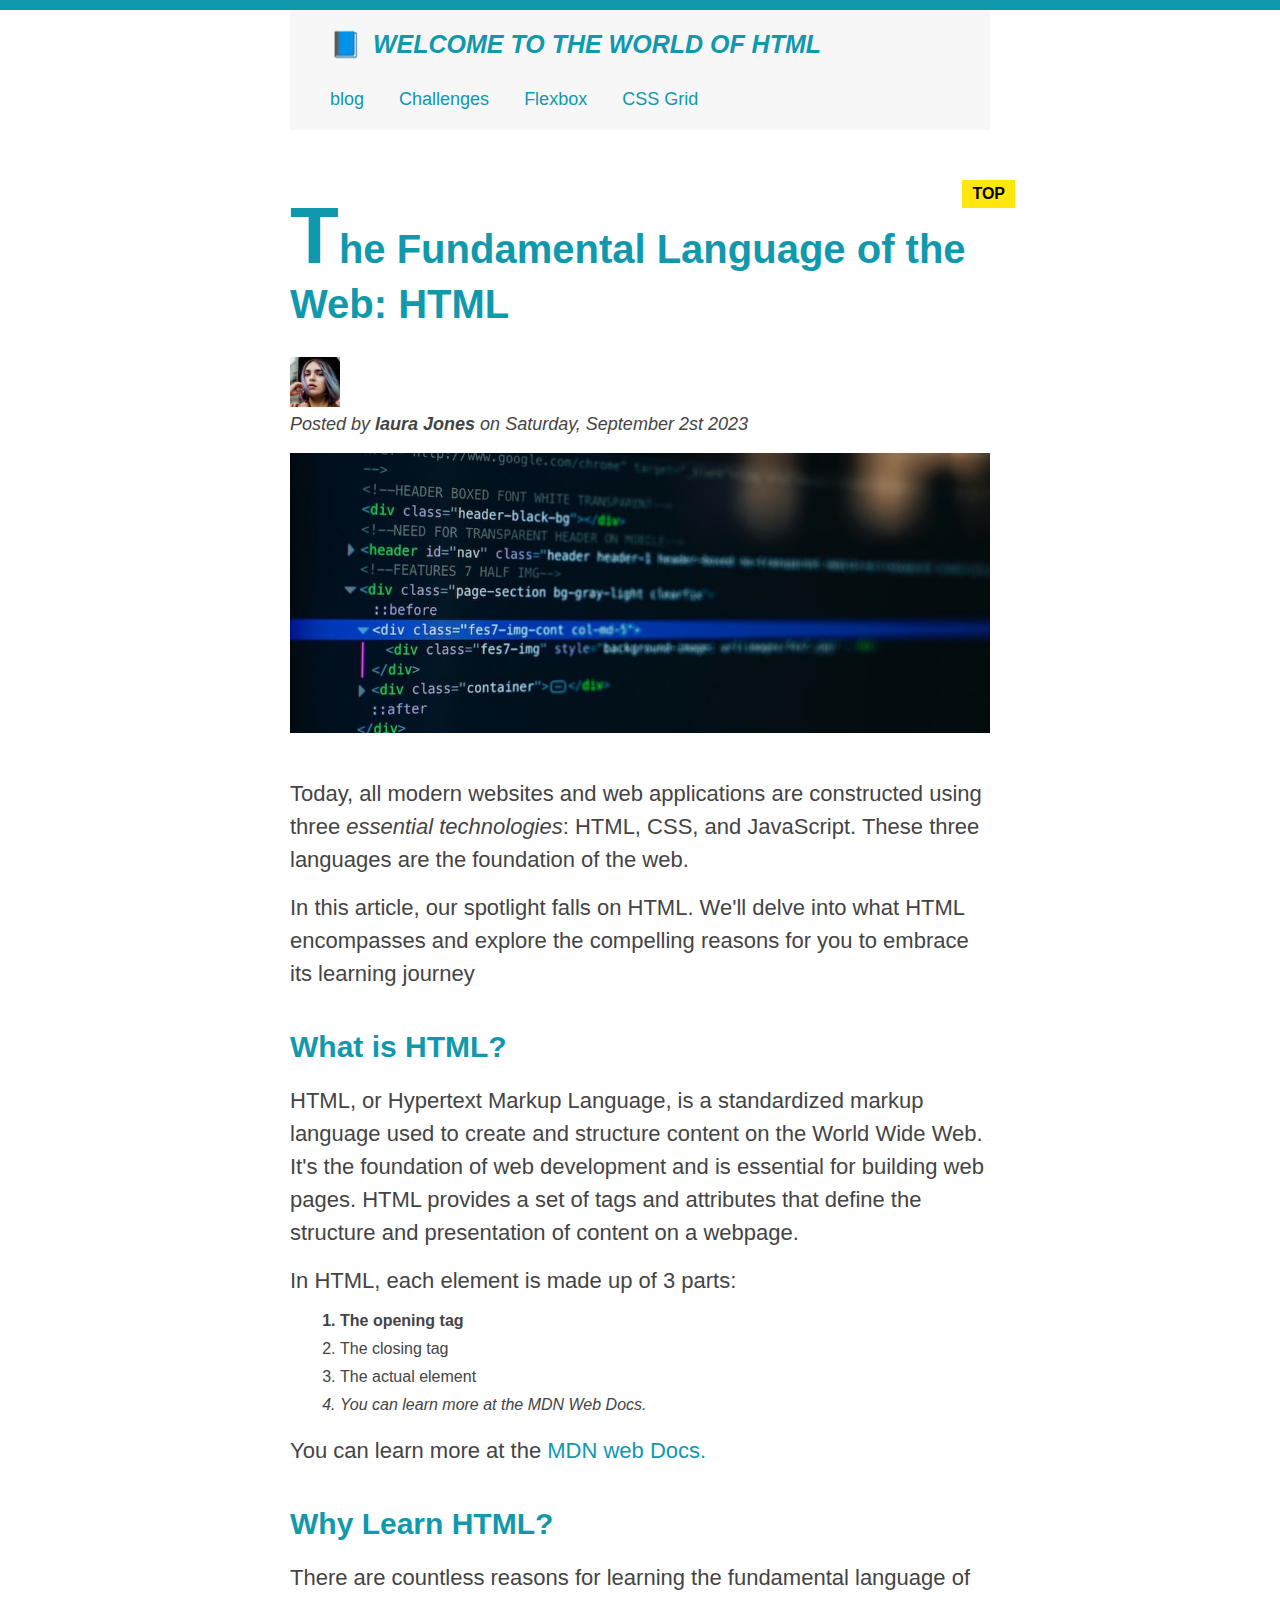
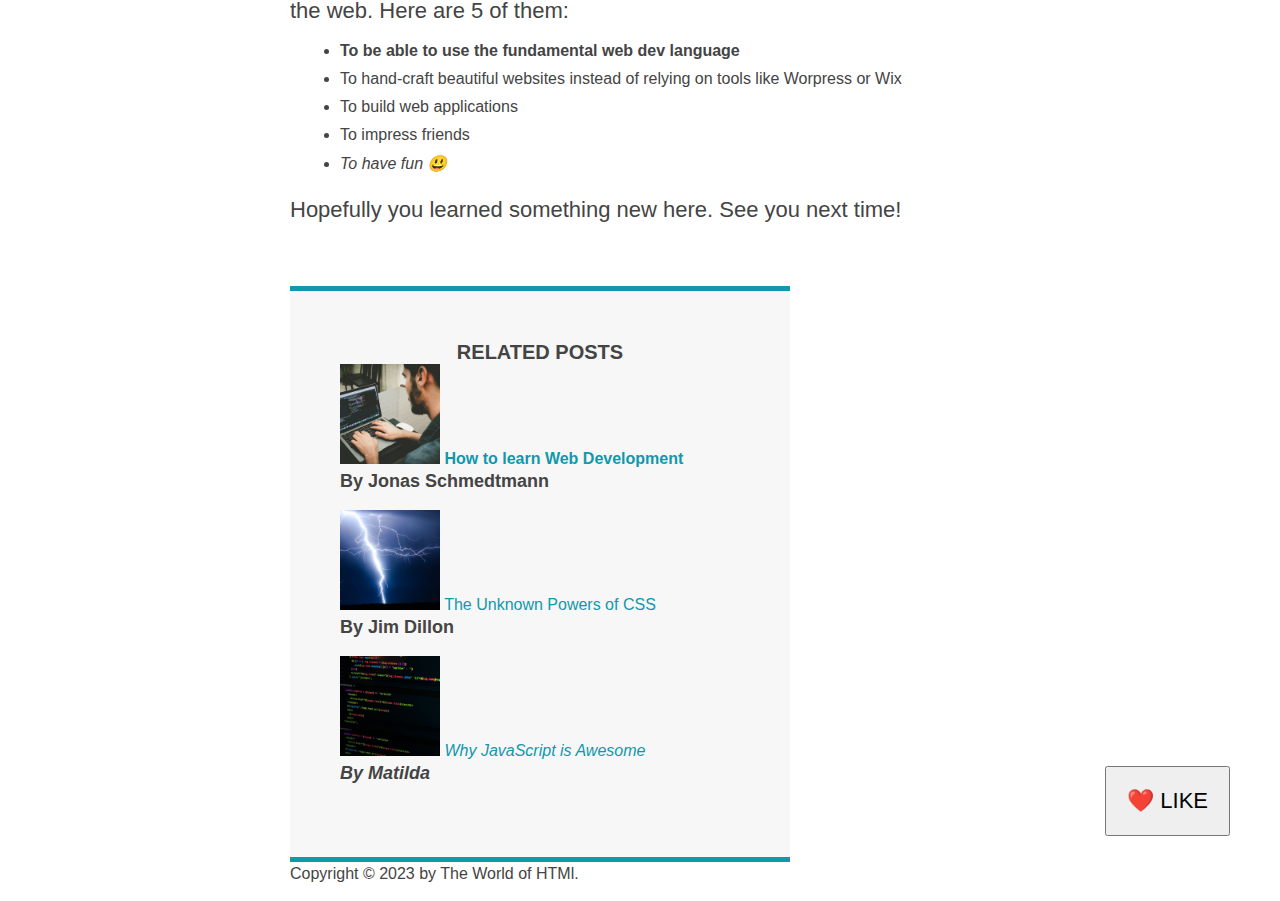
<file: CSS-Fundamentals/index.html>
<!DOCTYPE html>
<html lang="en">

	<head>
		<meta charset="UTF-8">
		<link href="style.css" rel="stylesheet">
		<title>The Fundamental Language of the Web: HTML</title>
	</head>

	<body>
		<div class="container">
		<!-- <h1>The Basic Language of the Web: HTML</h1> -->
		<!-- <h2>The Basic Language of the Web: HTML</h2> -->
		<!-- <h3>The Basic Language of the Web: HTML</h3> -->
		<!-- <h4>The Basic Language of the Web: HTML</h4> -->
		<!-- <h5>The Basic Language of the Web: HTML</h5> -->
		<!-- <h6>The Basic Language of the Web: HTML</h6> -->
			<header class="main-header">
				<h1>📘 Welcome to the World of HTML</h1>
				<nav>
					<a href="blog.html">blog</a>
					<a href="#">Challenges</a>
					<a href="#">Flexbox</a>
					<a href="#">CSS Grid</a>
				</nav>
			</header>

			<article>
				<header class="post-header">
					<h2>The Fundamental Language of the Web: HTML</h2>

					<img
						src="images/laura-jones.jpg"
						alt="Author picture"
						width="50"
						height="50"
					>
					<p id="author">Posted by <strong>laura Jones</strong> on Saturday, September 2st 2023</p>
					<img
						src="images/post-img.jpg"
						alt="HTML code on a screen"
						width="500"
						height="200"
						class="post-img"
					>
				</header>
				<p>
					Today, all modern websites and web applications are constructed using 
					three <em>essential technologies</em>: HTML, CSS, and JavaScript. 
					These three languages are the foundation of the web.
				</p>
				<p>
					In this article, our spotlight falls on HTML. 
					We'll delve into what HTML encompasses and explore 
					the compelling reasons for you to embrace its learning journey
				</p>

				<h3>What is HTML?</h3>
				<p>
					HTML, or Hypertext Markup Language, 
					is a standardized markup language used to create 
					and structure content on the World Wide Web. 
					It's the foundation of web development and is essential for building web pages. 
					HTML provides a set of tags and attributes that define the structure 
					and presentation of content on a webpage.
				</p>
				<p>In HTML, each element is made up of 3 parts:</p>
				<ol>
					<li class="first-li">The opening tag</li>
					<li>The closing tag</li>
					<li>The actual element</li>
					<li>You can learn more at the MDN Web Docs.</li>
				</ol>
				<p>
					You can learn more at the 
				<a href="https://developer.mozilla.org/en-US/docs/Web/HTML" target="_blank">MDN web Docs.</a>
				</p>
	
				<h3>Why Learn HTML?</h3>
				<p>
					There are countless reasons for learning the fundamental language of the web. 
					Here are 5 of them:
				</p>
				<ul>
					<li class="first-li">To be able to use the fundamental web dev language</li>
					<li>To hand-craft beautiful websites instead of relying on tools like Worpress or Wix</li>
					<li>To build web applications</li>
					<li>To impress friends</li>
					<li>To have fun 😃</li>
				</ul>
				<p>Hopefully you learned something new here. See you next time!</p>
			</article>
			<aside>
				<h4>Related posts</h4>
				<ul class="unorder-list" >
					<li>
						<img src="images/related-1.jpg" height="100" width="100" alt="Person programing">
						<a href="#">How to learn Web Development</a>
						<p class="related-author">By Jonas Schmedtmann</p>
					</li>
					<li>
						<img src="images/related-2.jpg" height="100" width="100" alt="Lightning">
						<a href="#">The Unknown Powers of CSS</a>
						<p class="related-author">By Jim Dillon</p>
					</li>
					<li>
						<img src="images/related-3.jpg" height="100" width="100" alt="JavaScript code on a screen">
						<a href="#">Why JavaScript is Awesome</a>
						<p class="related-author">By Matilda</p>
					</li>
				</ul>
			</aside>
			<footer>
				<p id="copyright" class="copyright text">Copyright &copy; 2023 by The World of HTMl.</p>
			</footer>
		</div>
		<button>❤️ LIKE</button>
	</body>

</html>
</file>
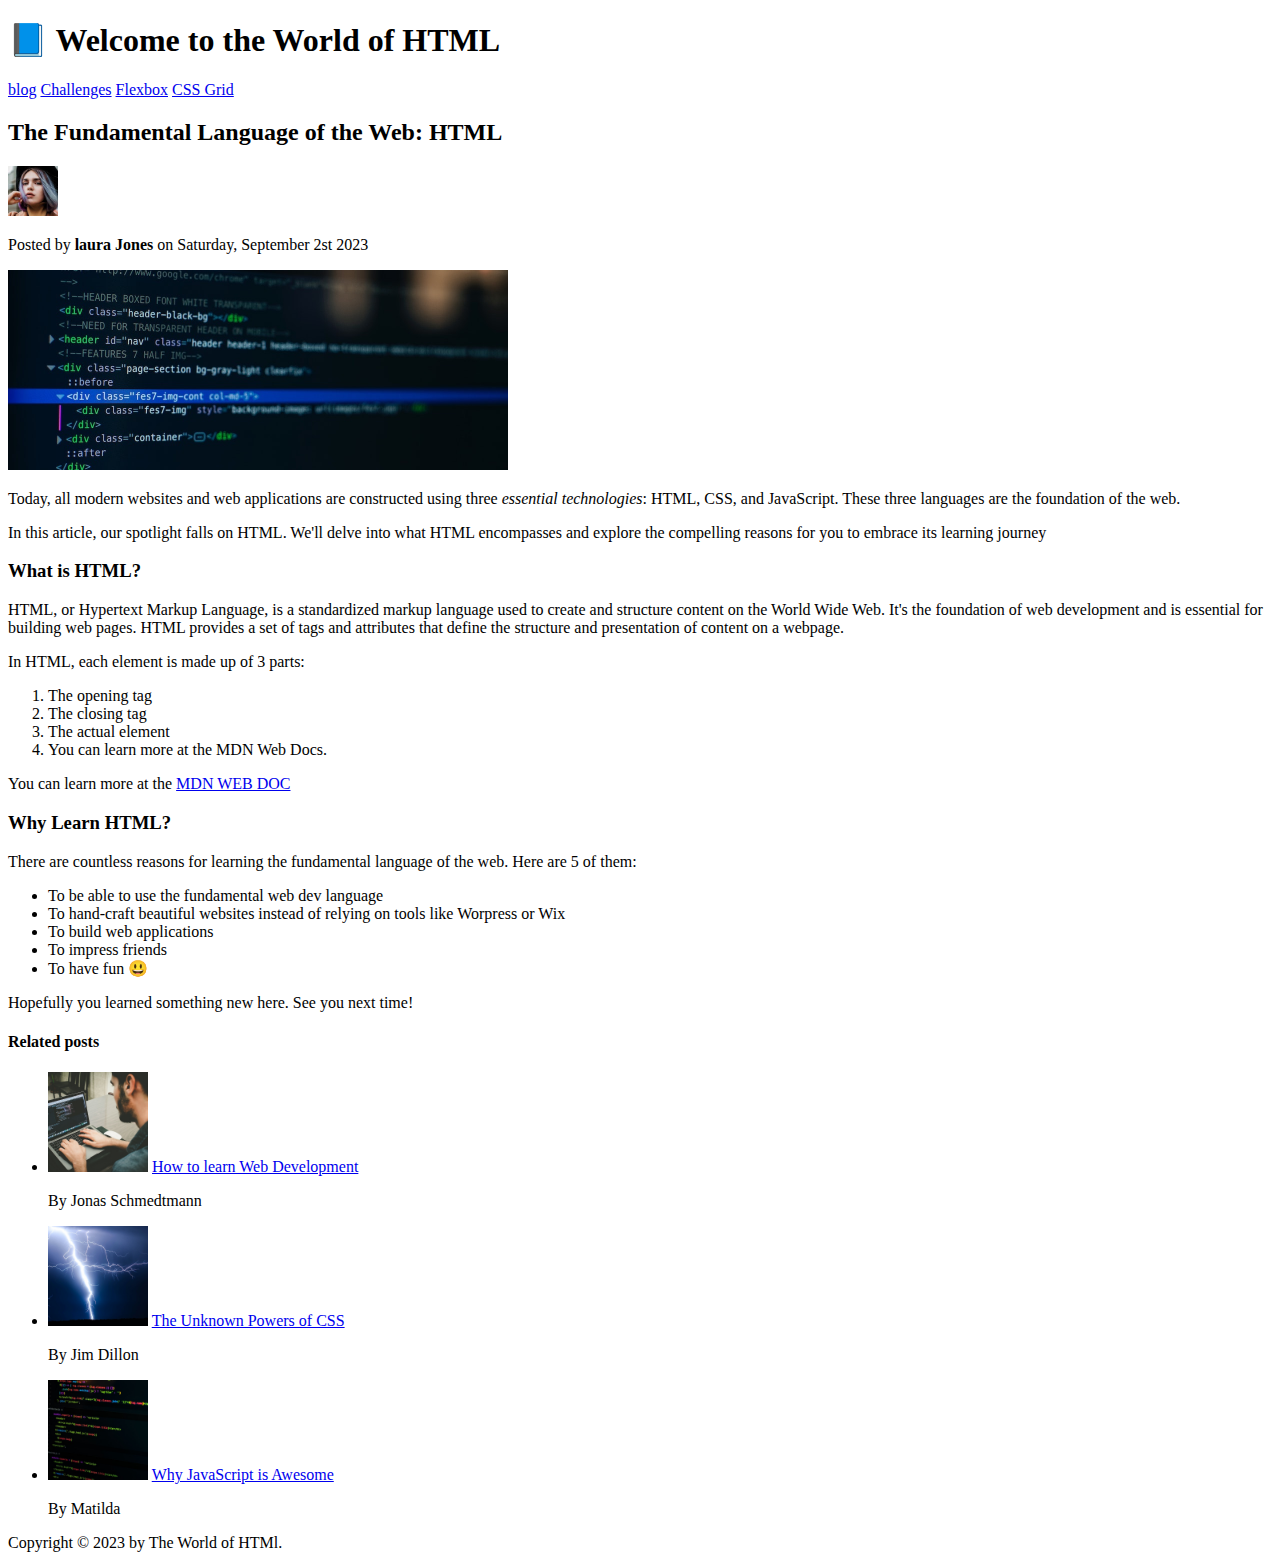
<file: HTML-Fundamentals/index.html>
<!DOCTYPE html>
<html lang="en">

	<head>
		<meta charset="UTF-8" />
		<title>The Fundamental Language of the Web: HTML</title>
	</head>

	<body>
		<!-- <h1>The Basic Language of the Web: HTML</h1> -->
		<!-- <h2>The Basic Language of the Web: HTML</h2> -->
		<!-- <h3>The Basic Language of the Web: HTML</h3> -->
		<!-- <h4>The Basic Language of the Web: HTML</h4> -->
		<!-- <h5>The Basic Language of the Web: HTML</h5> -->
		<!-- <h6>The Basic Language of the Web: HTML</h6> -->
		<header>
			<h1>📘 Welcome to the World of HTML</h1>

			<nav>
				<a href="blog.html">blog</a>
				<a href="#">Challenges</a>
				<a href="#">Flexbox</a>
				<a href="#">CSS Grid</a>
			</nav>
		</header>

		<article>
			<header>
				<h2>The Fundamental Language of the Web: HTML</h2>

				<img
					src="images/laura-jones.jpg"
					alt="Author picture"
					width="50"
					height="50"
				/>
				<p>Posted by <strong>laura Jones</strong> on Saturday, September 2st 2023</p>
				<img
					src="images/post-img.jpg"
					alt="HTML code on a screen"
					width="500"
					height="200"
				/>
			</header>
			<p>
				Today, all modern websites and web applications are constructed using 
				three <em>essential technologies</em>: HTML, CSS, and JavaScript. 
				These three languages are the foundation of the web.
			</p>
			<p>
				In this article, our spotlight falls on HTML. 
				We'll delve into what HTML encompasses and explore 
				the compelling reasons for you to embrace its learning journey
			</p>

			<h3>What is HTML?</h3>
			<p>
				HTML, or Hypertext Markup Language, 
				is a standardized markup language used to create 
				and structure content on the World Wide Web. 
				It's the foundation of web development and is essential for building web pages. 
				HTML provides a set of tags and attributes that define the structure 
				and presentation of content on a webpage.
			</p>
			<p>In HTML, each element is made up of 3 parts:</p>
			<ol>
				<li>The opening tag</li>
				<li>The closing tag</li>
				<li>The actual element</li>
				<li>You can learn more at the MDN Web Docs.</li>
			</ol>
			<p>
				You can learn more at the 
			<a href="https://developer.mozilla.org/en-US/docs/Web/HTML" target="_blank">MDN WEB DOC</a>
			</p>

			<h3>Why Learn HTML?</h3>
			<p>
				There are countless reasons for learning the fundamental language of the web. 
				Here are 5 of them:
			</p>
			<ul>
				<li>To be able to use the fundamental web dev language</li>
				<li>To hand-craft beautiful websites instead of relying on tools like Worpress or Wix</li>
				<li>To build web applications</li>
				<li>To impress friends</li>
				<li>To have fun 😃</li>
			</ul>
			<p>Hopefully you learned something new here. See you next time!</p>
		</article>
		<aside>
			<h4>Related posts</h4>
			<ul>
				<li>
					<img src="images/related-1.jpg" height="100" width="100" alt="Person programing"/>
					<a href="#">How to learn Web Development</a>
					<p>By Jonas Schmedtmann</p>
				</li>
				<li>
					<img src="images/related-2.jpg" height="100" width="100" alt="Lightning"/>
					<a href="#">The Unknown Powers of CSS</a>
					<p>By Jim Dillon</p>
				</li>
				<li>
					<img src="images/related-3.jpg" height="100" width="100" alt="JavaScript code on a screen"/>
					<a href="#">Why JavaScript is Awesome</a>
					<p>By Matilda</p>
				</li>
			</ul>
		</aside>
		<footer>
			Copyright &copy; 2023 by The World of HTMl.
	</body>

</html>
</file>
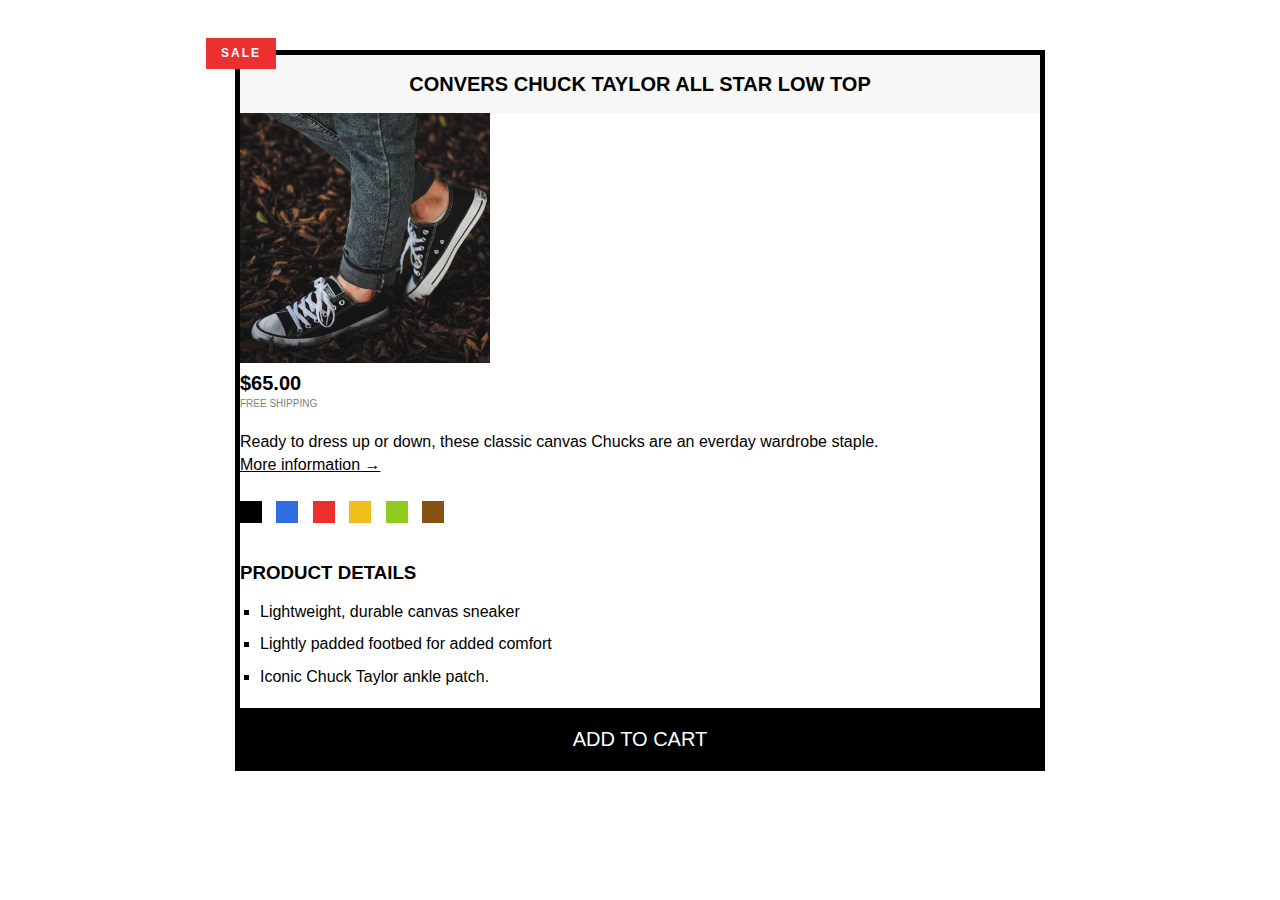
<file: CSS-Fundamentals/challange.html>
<!DOCTYPE html>
<html>
	<header>
		<meta charset="UTF-8"/>
		<link href="challange.css" rel="stylesheet"/>
		<title>CHALLENGE</title>
	</header>
	<body>
		<article>
			<h2>Convers Chuck Taylor All Star Low Top</h2>
			<img src="images/challenges.jpg" width="250" height="250" alt="Chuck Taylor Shoe"/>
			
			<p><strong>$65.00</strong></p>
			<p class="shipping">Free shipping</p>
			<p class=" sale">sale</p>
			<p>Ready to dress up or down, these classic canvas Chucks are an everday wardrobe staple.</p>
			<a href="#">More information &rarr;</a>
			<div class="colors">
				<div class="color"></div>
				<div class="color color-bleu"></div>
				<div class="color color-red"></div>
				<div class="color color-yellow"></div>
				<div class="color color-green"></div>
				<div class="color color-brown"></div>
			</div>
			<h3>Product details</h3>
			<ul>
				<li>Lightweight, durable canvas sneaker</li>
				<li>Lightly padded footbed for added comfort</li>
				<li>Iconic Chuck Taylor ankle patch.</li>
			</ul>
			<button>Add to cart</button>
		</article>
	</body> 
</html>
</file>
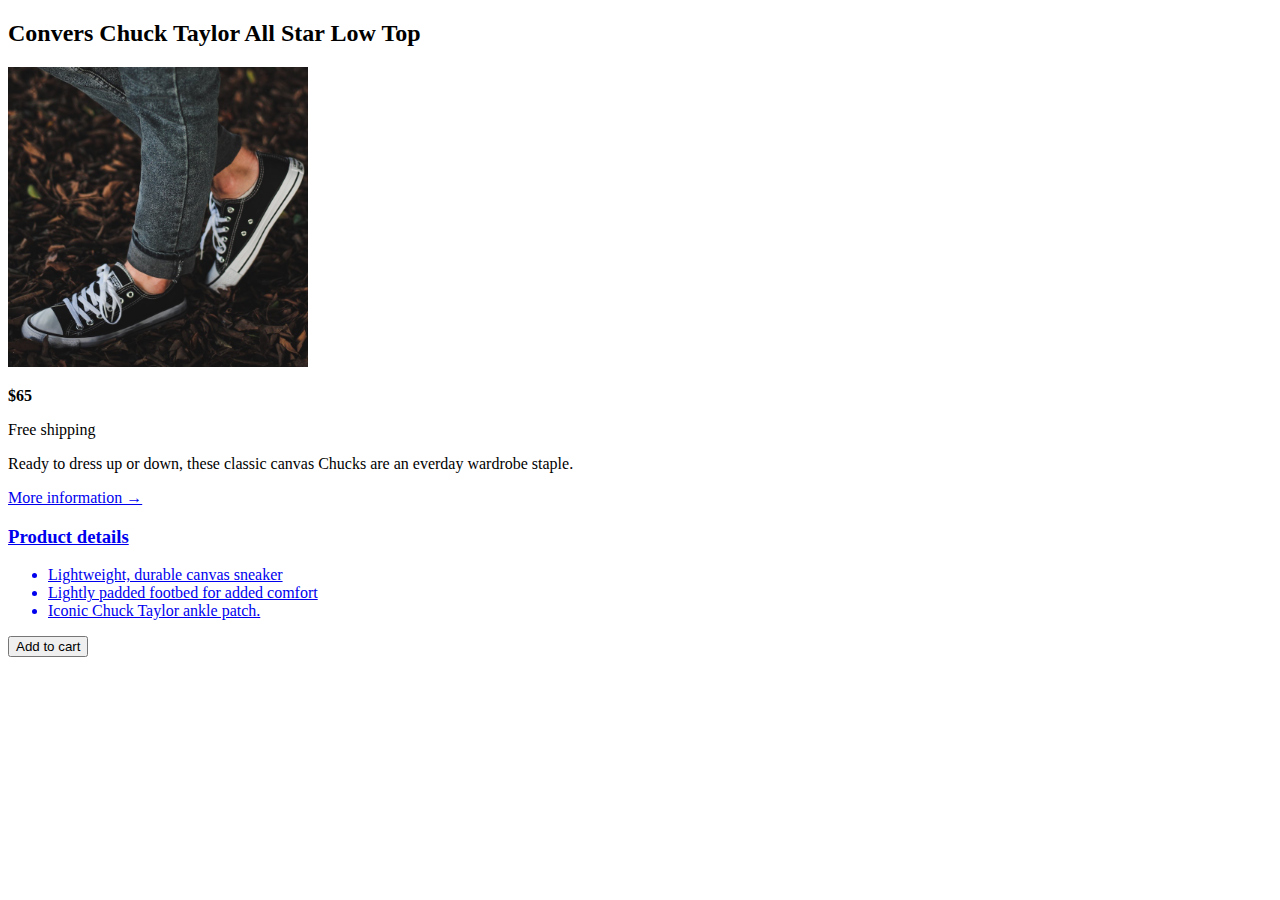
<file: HTML-Fundamentals/challange.html>
<!DOCTYPE html>
<html>
	<header>
		<meta charset="UTF-8"/>
		<title>CHALLENGE</title>
	</header>
	<body>
		<article>
			<h2>Convers Chuck Taylor All Star Low Top</h2>
			<img src="images/challenges.jpg" width="300" height="300" alt="Chuck Taylor Shoe"/>

			<p><strong>$65</strong></p>
			<p>Free shipping</p>
			<p>Ready to dress up or down, these classic canvas Chucks are an everday wardrobe staple.</p>
			<a href="#">More information &rarr;<article>
			<h3>Product details</h3>

			<ul>
				<li>Lightweight, durable canvas sneaker</li>
				<li>Lightly padded footbed for added comfort</li>
				<li>Iconic Chuck Taylor ankle patch.</li>
			</ul>
			<button>Add to cart</button>
		</article>
	</body> 
</html>
</file>
<file: CSS-Fundamentals/style.css>
* {
  /* border-top: 10px solid #1098ad; */
  margin: 0;
  padding: 0;
}

body {
  color: #444;
  font-family: sans-serif;
  border-top: 10px solid #1098ad;

  position: relative;
  /* margin: 0;  */
}

.container {
  width: 700px;
  /* margin-left: auto;
  margin-right: auto; */
  /* border-top: 10px solid #1098ad; */
  margin: 0 auto;
}
.main-header {
  background-color: #f7f7f7f7;
  /* padding: 20px;
  padding-left: 40px;
  padding-right: 40px; */
  padding: 20px 40px;
  margin-bottom: 60px;
  height: 80px;
}

nav {
  font-size: 18px;
}
article {
  margin-bottom: 60px;
}
.post-header {
  margin-bottom: 40px;
}

aside {
  background-color: #f7f7f7f7;
  border-top: 5px solid #1098ad;
  border-bottom: 5px solid #1098ad;
  /* padding-top: 50px;
  padding-bottom: 50px; */
  padding: 50px 0;
  width: 500px;
}

/* SMALLER ELLEMENTS */

h1,
h2,
h3 {
  color: #1098ad;
}

h1 {
  font-size: 25px;
  text-transform: uppercase;
  font-style: italic;
  color: #1098ad;
}

h2 {
  font-size: 40px;
  /* font-family: sans-serif; */
  margin-bottom: 30px;
}

h3 {
  font-size: 30px;
  margin-bottom: 20px;
  margin-top: 40px;
}

h4 {
  font-size: 20px;
  text-transform: uppercase;
  text-align: center;
}

p {
  font-size: 22px;
  line-height: 1.5;
  margin-bottom: 15px;
  /* display: inline; */
}

ul,
ol {
  margin-left: 50px;
  margin-bottom: 20px;
}
li {
  font-size: 20;
  margin-bottom: 10px;
  /* display: inline; */
}

li:last-child {
  margin-bottom: 0;
}
footer p {
  font-size: 16px;
}

/* article header p {
  font-style: italic;
} */

#author {
  font-style: italic;
  font-size: 18px;
}

#copyright {
  font-size: 16px;
}

.related-author {
  font-size: 18px;
  font-weight: bold;
}

/* ul {
  list-style: none;
} */

.unorder-list {
  list-style: none;
}

/* .first-li {
  font-weight: bold;
} */
li:first-child {
  font-weight: bold;
}

li:last-child {
  font-style: italic;
}

/* li:nth-child(odd) {
  color: orangered;
} */

/* article p:last-child {
  color: orangered;
} */

/* Styling links */
a {
  color: #1098ad;
  text-decoration: none;
}

a:hover {
  color: orangered;
  font-weight: bold;
  text-decoration: underline dotted orangered;
}

a:active {
  background-color: black;
  font-style: italic;
}

.post-img {
  width: 100%;
  height: auto;
}

nav a:link {
  /* background-color: orangered; */
  /* margin: 20px; */
  /* padding: 20px; */
  /* display: block; */

  margin-right: 30px;
  margin-top: 30px;
  display: inline-block;
}

nav a:link:last-child {
  margin-right: 0;
}

button {
  font-size: 22px;
  padding: 20px;
  cursor: pointer;

  position: absolute;
  /* top: 50px;
  left: 50px; */
  bottom: 50px;
  right: 50px;
}

h1::first-letter {
  font-style: normal;
  margin-right: 5px;
}

h2::first-letter {
  font-size: 80px;
}

h3 + p::first-line {
  /* color: red; */
}

h2 {
  /* background-color: orange; */
  position: relative;
}
h2::before {
  content: "TOP";
  background-color: #ffe70e;
  color: #000;
  font-size: 16px;
  font-weight: bold;
  display: inline-block;
  padding: 5px 10px;
  position: absolute;
  top: -10px;
  right: -25px;
}
/* Resolving conflicts */

/* #copyright {
  color: red;
}

.copyright {
  color: blue;
}

.text {
  color: yellow;
}


footer p {
  color: green !important;
} */

/* nav a:link,
nav p {
  font-size: 18px;
} */
</file>
<file: CSS-Fundamentals/challange.css>
* {
  margin: 0;
  padding: 0;
}
body {
  line-height: 1.4;
  border: 5px solid;
  font-family: sans-serif;
  width: 800px;
  margin: 50px auto;
}

article {
  position: relative;
}
h2 {
  font-size: 20px;
  text-align: center;
  text-transform: uppercase;
  padding: 15px;
  /* font-style: bold; */
  /* font-family: sans-serif; */
  background-color: #f7f7f7;
}

a:link,
a:visited {
  color: black;
  margin-bottom: 25px;
  display: inline-block;
}
a:hover,
a:active {
  text-decoration: none;
}


.color {
  background-color: #000;
  height: 22px;
  width: 22px;
  display: inline-block;
  margin-right: 10px;
}

.color-bleu {
  background-color: #2f6ee2;
}
.color-red {
  background-color: #ec2f2f;
}
.color-yellow {
  background-color: #f0bf1e;
}
.color-green {
  background-color: #90cc20;
}
.color-brown {
  background-color: #885214;
}

h3 {
  text-transform: uppercase;
  margin-top: 30px;
  margin-bottom: 15px;
}

ul {
  margin-left: 20px;
  list-style: square;
  margin-bottom: 20PX;
}
button {
  color: #fff;
  border: none;
  background-color: #000;
  font-size: 20px;
  text-transform: uppercase;
  cursor: pointer;
  /* font-family: sans-serif; */
  width: 100%;
  padding: 15px;
  border-top: 5px solid black;
}

button:hover {
  color: black;
  background-color: #fff;
}
.shipping {
  font-size: 10px;
  text-transform: uppercase;
  color: gray;
  font-size: bold;
  margin-bottom: 20px;
}

.sale{
  background-color: #ec2f2f;
  color: #fff;
  font-size: 12px;
  text-transform: uppercase;
  font-weight: bold;
  padding: 7px 15px;
  display: inline-block;
  position: absolute;
  top: -17px;
  left: -34px;
  letter-spacing: 2px;
}

strong {
  font-size: 20px;
}

li {
  margin-bottom: 10px;
}
</file>
